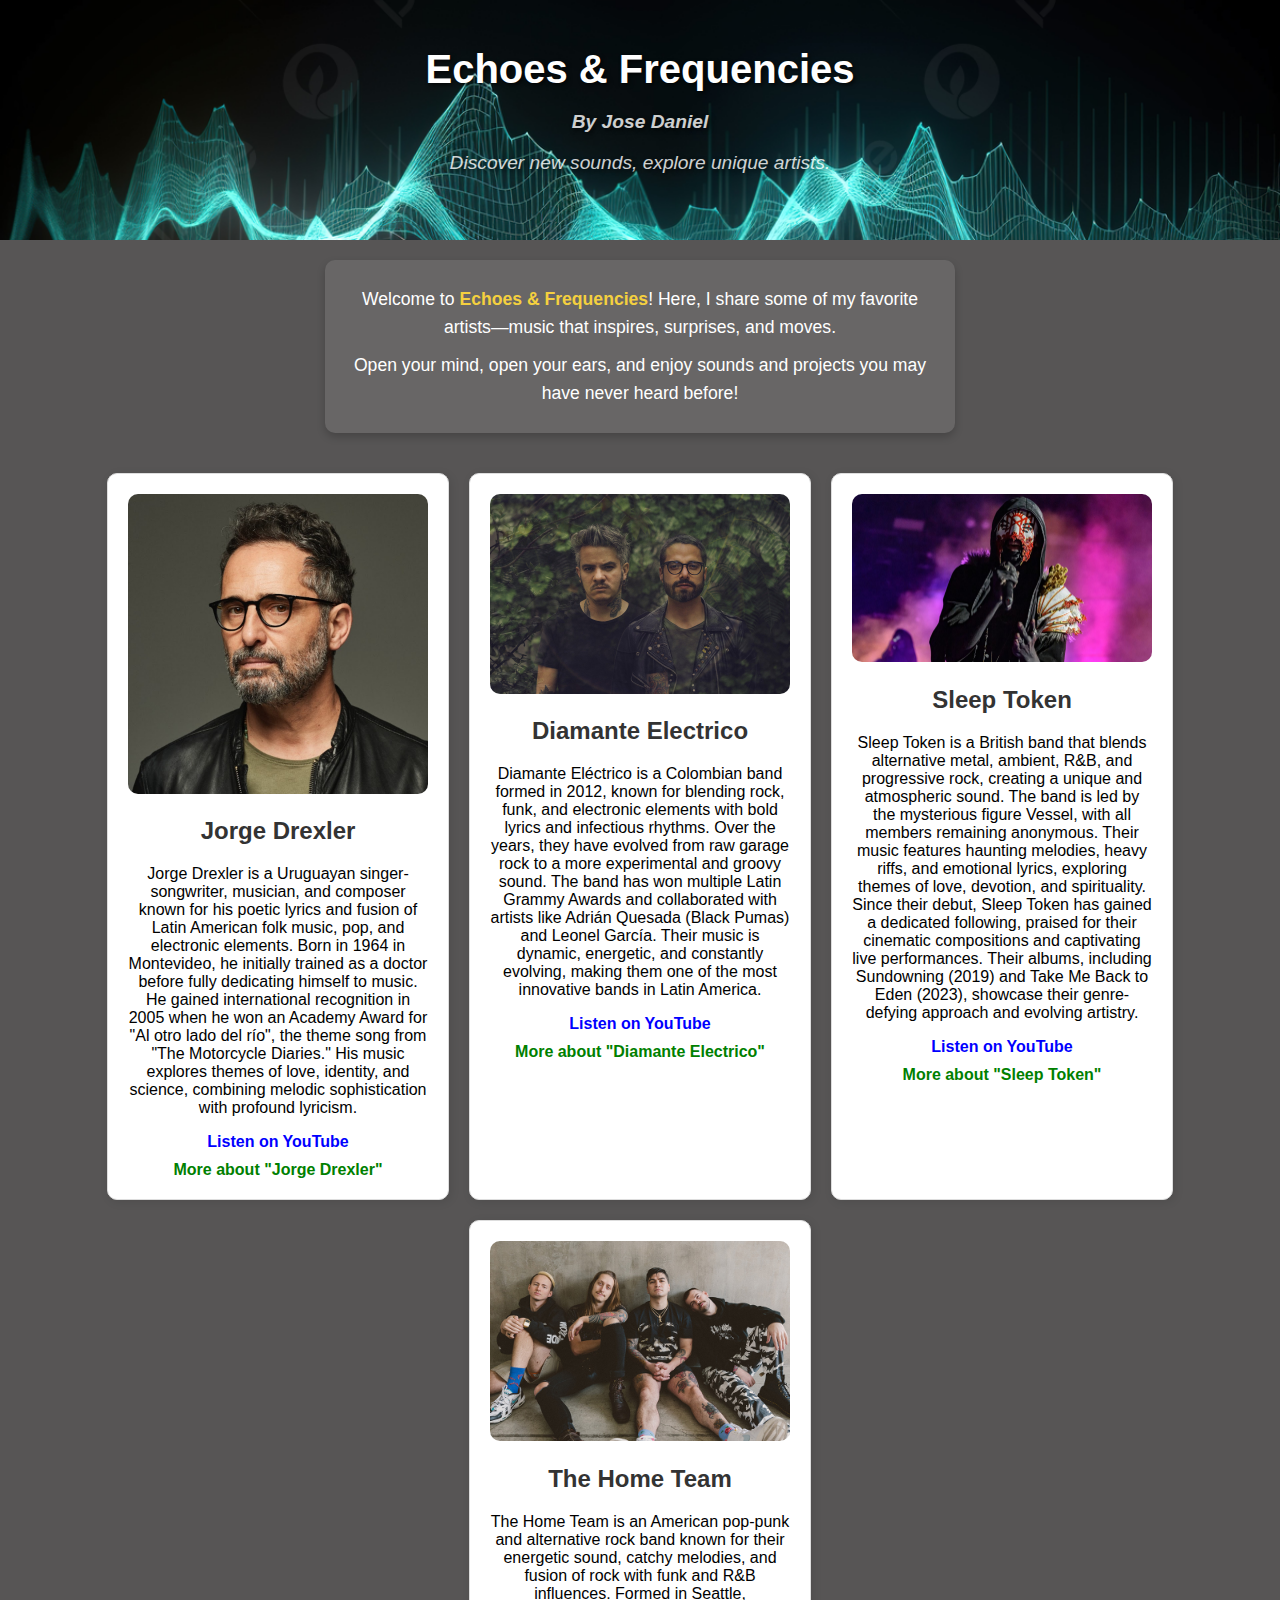
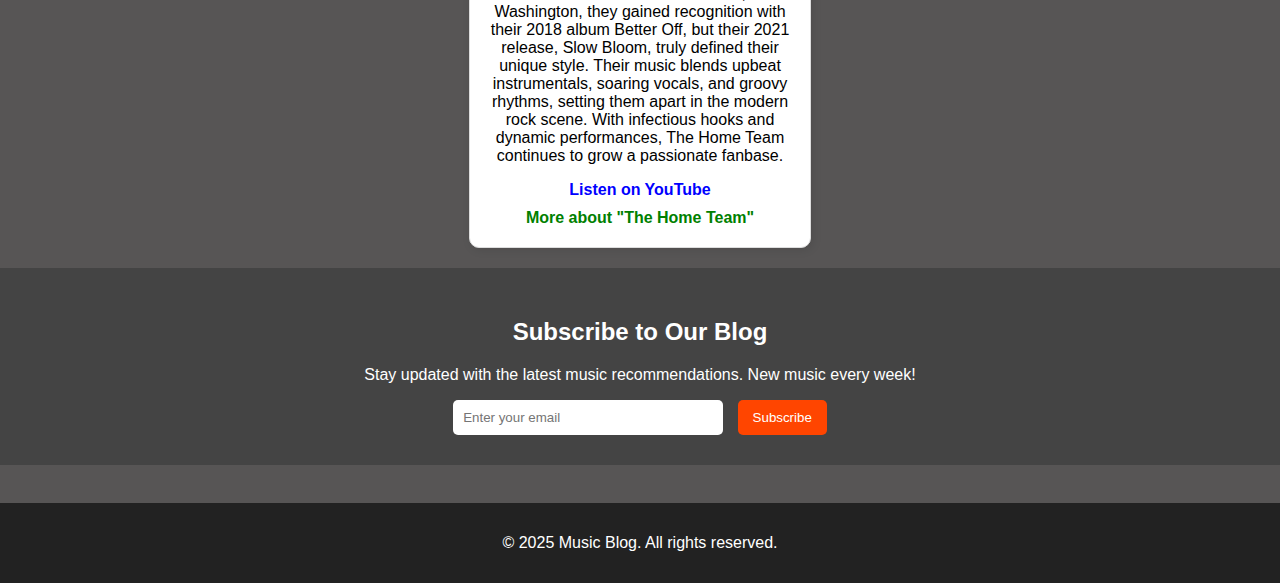
<file: index.html>
<!DOCTYPE html>
<html lang="en">
<head>
    <meta charset="UTF-8">
    <meta name="viewport" content="width=device-width, initial-scale=1.0">
    <title>Music Recommendations</title>
    <link rel="stylesheet" href="Personal blog CSS.css">
</head>

<body>
    <header>
        <div class="header-content"> 
            <div class="header-content">
                <h1>Echoes & Frequencies</h1>
                <h3 class="subtitle">By Jose Daniel</h3>
            </div>
            <p class="subtitle">Discover new sounds, explore unique artists.</p> 
        </div>
    </header>
    
    <section class="intro">
        <p>
            Welcome to <strong>Echoes & Frequencies</strong>!  
            Here, I share some of my favorite artists—music that inspires, surprises, and moves.  
        </p>
        <p>
            Open your mind, open your ears, and enjoy sounds and projects you may have never heard before!  
        </p>
    </section>

    <section class="blog-grid">
        <div class="blog-card">
            <!--Jorge Drexler-->
            <img src="Drexler jorge.jpg" alt="Artist 1">
            <h2>Jorge Drexler</h2>
            <p class="artist-description">
                Jorge Drexler is a Uruguayan singer-songwriter, musician, 
                and composer known for his poetic lyrics and fusion of Latin 
                American folk music, pop, and electronic elements. Born in 1964 in Montevideo, 
                he initially trained as a doctor before fully dedicating himself to music.
                 He gained international recognition in 2005 when he won an Academy Award
                for "Al otro lado del río", the theme song from "The Motorcycle Diaries." 
                His music explores themes of love, identity, and science, 
                combining melodic sophistication with profound lyricism.
            </p>
            <a href="https://www.youtube.com/watch?v=Vy8v-oxtK1E" target="_blank">Listen on YouTube</a>
            <a href="https://en.wikipedia.org/wiki/Jorge_Drexler" class="wiki-link" target="_blank">More about "Jorge Drexler" </a>
        </div>
            
        <!--Diamanete Eelctrico-->
        <div class="blog-card">
            <img src="diamante.jpg" alt="Artist 2">
            <h2>Diamante Electrico</h2>
            <p class="artist-description">
                Diamante Eléctrico is a Colombian band formed in 2012, 
                known for blending rock, funk, and electronic elements with bold lyrics and
                infectious rhythms. Over the years, they have evolved from raw garage rock to a 
                more experimental and groovy sound. The band has won multiple Latin Grammy Awards 
                and collaborated with artists like Adrián Quesada (Black Pumas) and Leonel García. 
                Their music is dynamic, energetic, and constantly evolving, making them one of 
                the most innovative bands in Latin America.
            </p>
            <a href="https://www.youtube.com/watch?v=sO3UIoD0Ays" target="_blank">Listen on YouTube</a>
            <a href="https://en.wikipedia.org/wiki/Diamante_El%C3%A9ctrico" class="wiki-link" target="_blank">More about "Diamante Electrico"</a>
        </div>


           <!--Sleep Token-->
        <div class="blog-card">
            <img src="sleep.jpg" alt="Artist 3">
            <h2>Sleep Token</h2>
            <p class="artist-description">Sleep Token is a British band that blends alternative metal, ambient, R&B, 
                and progressive rock, creating a unique and atmospheric sound. The band is 
                led by the mysterious figure Vessel, with all members remaining anonymous.
                 Their music features haunting melodies, heavy riffs, and emotional lyrics, 
                 exploring themes of love, devotion, and spirituality. Since their debut, 
                 Sleep Token has gained a dedicated following, praised for their cinematic 
                 compositions and captivating live performances. Their albums, including 
                 Sundowning (2019) and Take Me Back to Eden (2023), showcase their 
                 genre-defying approach and evolving artistry.</p>
            <a href="https://www.youtube.com/watch?v=wJNbtYdr-Hg" target="_blank">Listen on YouTube</a>
            <a href="https://en.wikipedia.org/wiki/Sleep_Token" class="wiki-link" target="_blank">More about "Sleep Token"</a>
        </div>

        <!--The Home Team-->
        <div class="blog-card">
            <img src="thehometeam.jpg" alt="Artist 4">
            <h2>The Home Team</h2>
            <p class="artist-description">The Home Team is an American pop-punk and alternative rock band known for 
                their energetic sound, catchy melodies, and fusion of rock with funk and R&B 
                influences. Formed in Seattle, Washington, they gained recognition with their 
                2018 album Better Off, but their 2021 release, Slow Bloom, truly defined 
                their unique style. Their music blends upbeat instrumentals, soaring vocals, 
                and groovy rhythms, setting them apart in the modern rock scene. 
                With infectious hooks and dynamic performances, The Home Team continues to grow 
                a passionate fanbase.</p>
            <a href="https://www.youtube.com/watch?v=JiaCK_HWugI" target="_blank">Listen on YouTube</a>
            <a href="https://www.thehometeammerch.com/" class="wiki-link" target="_blank">More about "The Home Team"</a>
        </div>
    </section>

     <!-- Suscribe -->
     <section class="subscribe">
        <h2>Subscribe to Our Blog</h2>
        <p>Stay updated with the latest music recommendations. New music every week!</p>
        <form>
            <input type="email" placeholder="Enter your email" required>
            <button type="submit">Subscribe</button>
        </form>
    </section>
    <br>
    <!-- Footer -->
    <footer>
        <p>&copy; 2025 Music Blog. All rights reserved.</p>
    </footer>
</body>
</html>
</file>
<file: Personal blog CSS.css>
body {
    font-family: Arial, sans-serif;
    margin: 0;
    padding: 0;
    text-align: center;
    background-color: #575555; 
    color: white; 
}

header {
    background-image: url("onda2.jpg");
    background-size: cover;
    background-position: center;
    height: 200px; 
    display: flex;
    align-items: center;
    justify-content: center;
    color: white; 
    text-shadow: 2px 2px 4px rgba(0, 0, 0, 0.7);
    padding: 20px;
}
.header-content {
    text-align: center;
}

header h1 {
    font-size: 2.5rem;
    margin: 0;
}

.subtitle {
    font-size: 1.2rem;
    font-style: italic;
    opacity: 0.8;
}
/* Intro Style */
.intro {
    max-width: 600px; 
    margin: 20px auto; 
    padding: 15px;
    background: rgba(255, 255, 255, 0.1); 
    border-radius: 10px; 
    box-shadow: 0 4px 8px rgba(0, 0, 0, 0.2); 
    font-size: 1.1rem;
    line-height: 1.6;
}
/*Intro golden*/
.intro strong {
    color: #f4d03f; 
}

.intro p {
    margin: 10px 0;
}

/* Contenedor  tarjetas*/
.blog-grid {
    display: flex;
    justify-content: center;
    flex-wrap: wrap;
    gap: 20px;
    padding: 20px;
}

/* Estilos tarjeta */
.blog-card {
    background: #fff;
    border: 1px solid #ddd;
    border-radius: 10px;
    box-shadow: 2px 2px 10px rgba(0, 0, 0, 0.1);
    padding: 20px;
    width: 300px;
    text-align: center;
    transition: transform 0.3s ease-in-out;
}
/* Increase when hover */
.blog-card:hover {
    transform: scale(1.05);
}
.blog-card img {
    max-width: 100%;
    border-radius: 10px;
}

.blog-card h2 {
    color: #333;
}

.blog-card a {
    display: block;
    margin-top: 10px;
    text-decoration: none;
    font-weight: bold;
}

.blog-card a:first-of-type {
    color: blue;
}

.blog-card a:first-of-type:hover {
    text-decoration: underline;
    color: red;
}

.wiki-link {
    color: green;
    margin-top: 5px;
}
.wiki-link:hover {
    text-decoration: underline;
    color: orangered;
}

.artist-description {
    color: black;
}


/* Responsive */
@media (max-width: 768px) {
    .blog-grid {
        flex-direction: column;
        align-items: center;
    }

    .blog-card {
        width: 90%; 
    }

    header {
        height: 150px; 
        font-size: 16px;
    }
}

@media (max-width: 480px) {
    .blog-card {
        width: 95%;
        padding: 15px;
    }
    header {
        height: 120px;
        padding: 10px;
    }
    .blog-card h2 {
        font-size: 18px;
    }
}
/* Suscribe style */
.subscribe {
    background: #444;
    padding: 30px;
    text-align: center;
    color: white;
}

.subscribe input {
    padding: 10px;
    width: 250px;
    border: none;
    border-radius: 5px;
    margin-right: 10px;
}

.subscribe button {
    padding: 10px 15px;
    background: orangered;
    color: white;
    border: none;
    border-radius: 5px;
    cursor: pointer;
}

.subscribe button:hover {
    background: darkred;
}

/* Footer */
footer {
    background: #222;
    color: white;
    text-align: center;
    padding: 15px;
    margin-top: 20px;
}
</file>
